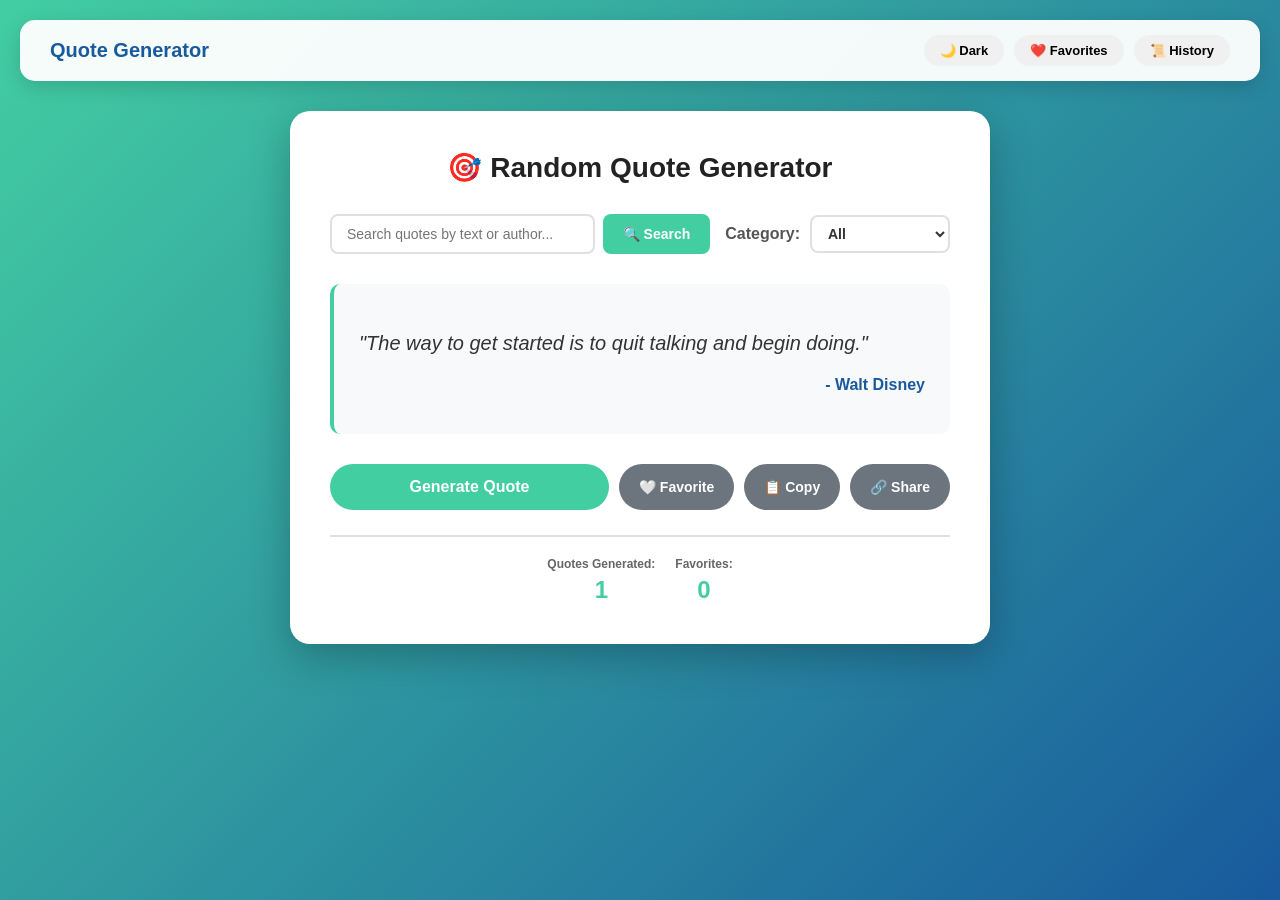
<file: index.html>
<!DOCTYPE html>
<html lang="en">
<head>
    <meta charset="UTF-8">
    <title>Random Quote Generator - Advanced</title>
    <meta name="viewport" content="width=device-width, initial-scale=1.0">
    <link rel="stylesheet" href="design.css">
    

</head>
<body>
    <!-- Navbar with controls -->
   <nav class="navbar">
    <div class="nav-left">
        <h2 class="nav-title"> Quote Generator</h2>
        
    </div>

    <div class="nav-controls">
        <button id="darkModeToggle" onclick="toggleDarkMode()" class="nav-btn nav-text">🌙 Dark</button>
        <button onclick="showFavorites()" class="nav-btn nav-text">❤️ Favorites</button>
        <button onclick="showHistory()" class="nav-btn nav-text">📜 History</button>
    </div>
</nav>


    <!-- Main quote container -->
    <div class="quote-container">
        <h1>🎯 Random Quote Generator</h1>

        <!-- Search and Filter Section -->
        <div class="advanced-controls">
            <div class="search-box">
                <input type="text" id="searchInput" placeholder="Search quotes by text or author...">
                <button onclick="searchQuotes()" class="btn-search">🔍 Search</button>
            </div>
            
            <div class="filter-box">
                <label for="categoryFilter">Category:</label>
                <select id="categoryFilter" onchange="filterByCategory(this.value)">
                    <option value="all">All Categories</option>
                </select>
            </div>
        </div>

        <!-- Quote Display -->
        <div class="quote-box">
            <p id="quoteText">Click the button to generate a quote</p>
            <p id="quoteAuthor"></p>
        </div>

        <div id="feedback" class="feedback"></div>

        <!-- Action Buttons -->
        <div class="button-group">
            <button onclick="showQuote()" class="btn-primary">Generate Quote</button>
            <button id="favoriteBtn" onclick="addToFavorite()" class="btn-secondary" title="Add to favorites">🤍 Favorite</button>
            <button onclick="copyQuote()" class="btn-secondary" title="Copy quote to clipboard">📋 Copy</button>
            <button onclick="shareQuote()" class="btn-secondary" title="Share quote">🔗 Share</button>
        </div>

        <!-- Statistics -->
        <div class="stats-box">
            <div class="stat-item">
                <span class="stat-label">Quotes Generated:</span>
                <span class="stat-value" id="statsCount">0</span>
            </div>
            <div class="stat-item">
                <span class="stat-label">Favorites:</span>
                <span class="stat-value" id="favoriteCount">0</span>
            </div>
        </div>
    </div>

    <!-- Favorites Modal -->
    <div id="favoritesModal" class="modal">
        <div class="modal-content">
            <div class="modal-header">
                <h2>❤️ Favorite Quotes</h2>
                <button onclick="closeFavoritesModal()" class="modal-close">&times;</button>
            </div>
            <div id="favoritesList" class="modal-body"></div>
        </div>
    </div>

    <!-- History Modal -->
    <div id="historyModal" class="modal">
        <div class="modal-content">
            <div class="modal-header">
                <h2>📜 Quote History</h2>
                <button onclick="closeHistoryModal()" class="modal-close">&times;</button>
            </div>
            <div id="historyList" class="modal-body"></div>
        </div>
    </div>

    <script src="quotes.js"></script>
</body>
</html>
</file>
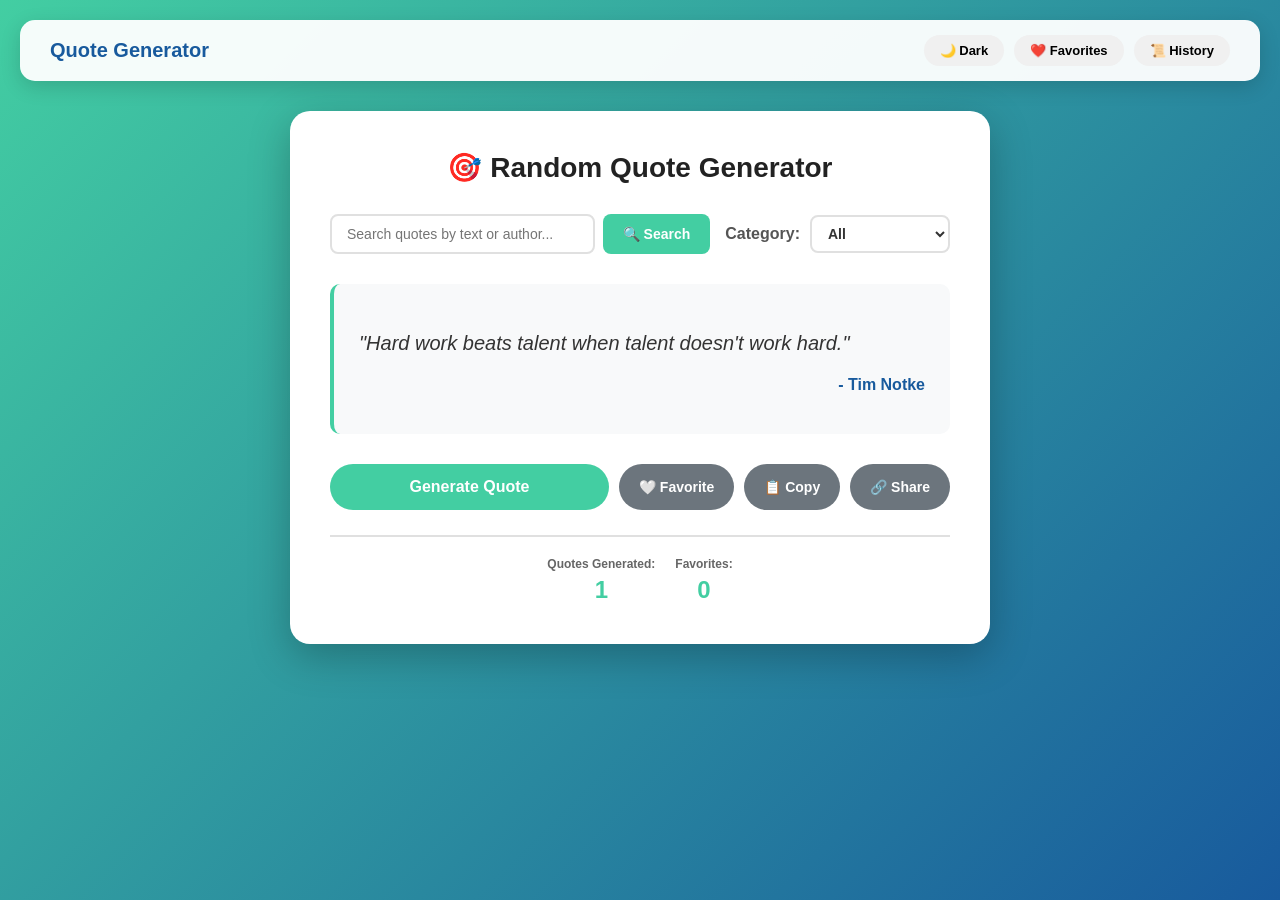
<file: home.html>
<!DOCTYPE html>
<html lang="en">
<head>
    <meta charset="UTF-8">
    <title>Random Quote Generator - Advanced</title>
    <meta name="viewport" content="width=device-width, initial-scale=1.0">
    <link rel="stylesheet" href="design.css">
    

</head>
<body>
    <!-- Navbar with controls -->
   <nav class="navbar">
    <div class="nav-left">
        <h2 class="nav-title"> Quote Generator</h2>
        
    </div>

    <div class="nav-controls">
        <button id="darkModeToggle" onclick="toggleDarkMode()" class="nav-btn nav-text">🌙 Dark</button>
        <button onclick="showFavorites()" class="nav-btn nav-text">❤️ Favorites</button>
        <button onclick="showHistory()" class="nav-btn nav-text">📜 History</button>
    </div>
</nav>


    <!-- Main quote container -->
    <div class="quote-container">
        <h1>🎯 Random Quote Generator</h1>

        <!-- Search and Filter Section -->
        <div class="advanced-controls">
            <div class="search-box">
                <input type="text" id="searchInput" placeholder="Search quotes by text or author...">
                <button onclick="searchQuotes()" class="btn-search">🔍 Search</button>
            </div>
            
            <div class="filter-box">
                <label for="categoryFilter">Category:</label>
                <select id="categoryFilter" onchange="filterByCategory(this.value)">
                    <option value="all">All Categories</option>
                </select>
            </div>
        </div>

        <!-- Quote Display -->
        <div class="quote-box">
            <p id="quoteText">Click the button to generate a quote</p>
            <p id="quoteAuthor"></p>
        </div>

        <div id="feedback" class="feedback"></div>

        <!-- Action Buttons -->
        <div class="button-group">
            <button onclick="showQuote()" class="btn-primary">Generate Quote</button>
            <button id="favoriteBtn" onclick="addToFavorite()" class="btn-secondary" title="Add to favorites">🤍 Favorite</button>
            <button onclick="copyQuote()" class="btn-secondary" title="Copy quote to clipboard">📋 Copy</button>
            <button onclick="shareQuote()" class="btn-secondary" title="Share quote">🔗 Share</button>
        </div>

        <!-- Statistics -->
        <div class="stats-box">
            <div class="stat-item">
                <span class="stat-label">Quotes Generated:</span>
                <span class="stat-value" id="statsCount">0</span>
            </div>
            <div class="stat-item">
                <span class="stat-label">Favorites:</span>
                <span class="stat-value" id="favoriteCount">0</span>
            </div>
        </div>
    </div>

    <!-- Favorites Modal -->
    <div id="favoritesModal" class="modal">
        <div class="modal-content">
            <div class="modal-header">
                <h2>❤️ Favorite Quotes</h2>
                <button onclick="closeFavoritesModal()" class="modal-close">&times;</button>
            </div>
            <div id="favoritesList" class="modal-body"></div>
        </div>
    </div>

    <!-- History Modal -->
    <div id="historyModal" class="modal">
        <div class="modal-content">
            <div class="modal-header">
                <h2>📜 Quote History</h2>
                <button onclick="closeHistoryModal()" class="modal-close">&times;</button>
            </div>
            <div id="historyList" class="modal-body"></div>
        </div>
    </div>

    <script src="quotes.js"></script>
</body>
</html>
</file>
<file: design.css>
* {
    margin: 0;
    padding: 0;
    box-sizing: border-box;
    font-family: 'Segoe UI', Tahoma, Geneva, Verdana, sans-serif;
}

body {
    background: linear-gradient(135deg, #43cea2, #185a9d);
    min-height: 100vh;
    padding: 20px;
    transition: background 0.3s ease;
}

body.dark-mode {
    background: linear-gradient(135deg, #1a1a1a, #2d3436);
}

/* Navbar Styles */
.navbar {
    display: flex;
    justify-content: space-between;
    align-items: center;
    background: rgba(255, 255, 255, 0.95);
    padding: 15px 30px;
    border-radius: 15px;
    margin-bottom: 30px;
    box-shadow: 0 6px 20px rgba(0, 0, 0, 0.15);
}

body.dark-mode .navbar {
    background: rgba(45, 52, 54, 0.95);
    color: #fff;
}

.nav-title {
    font-size: 20px;
    font-weight: bold;
    color: #185a9d;
}

body.dark-mode .nav-title {
    color: #43cea2;
}

.nav-controls {
    display: flex;
    gap: 10px;
}

.nav-btn {
    padding: 8px 16px;
    border: none;
    border-radius: 25px;
    background: #f0f0f0;
    cursor: pointer;
    font-size: 13px;
    transition: all 0.3s ease;
}

body.dark-mode .nav-btn {
    background: #404854;
    color: #fff;
}

.nav-btn:hover {
    background: #43cea2;
    color: white;
    transform: translateY(-2px);
}

/* Main Quote Container */
.quote-container {
    background: #ffffff;
    padding: 40px;
    max-width: 700px;
    margin: 0 auto;
    border-radius: 20px;
    box-shadow: 0 12px 40px rgba(0, 0, 0, 0.25);
}

body.dark-mode .quote-container {
    background: #2d3436;
    color: #fff;
}

.quote-container h1 {
    text-align: center;
    margin-bottom: 30px;
    color: #222;
    font-size: 28px;
}

body.dark-mode .quote-container h1 {
    color: #43cea2;
}

/* Advanced Controls */
.advanced-controls {
    margin-bottom: 25px;
    display: flex;
    gap: 15px;
    flex-wrap: wrap;
}

.search-box {
    flex: 1;
    min-width: 250px;
    display: flex;
    gap: 8px;
}

.search-box input {
    flex: 1;
    padding: 10px 15px;
    border: 2px solid #e0e0e0;
    border-radius: 8px;
    font-size: 14px;
    transition: border-color 0.3s ease;
}

body.dark-mode .search-box input {
    background: #404854;
    border-color: #556070;
    color: #fff;
}

.search-box input:focus {
    outline: none;
    border-color: #43cea2;
}

.btn-search {
    padding: 10px 20px;
    background: #43cea2;
    color: white;
    border: none;
    border-radius: 8px;
    cursor: pointer;
    font-weight: bold;
    transition: all 0.3s ease;
}

.btn-search:hover {
    background: #185a9d;
    transform: translateY(-2px);
}

.filter-box {
    display: flex;
    align-items: center;
    gap: 10px;
}

.filter-box label {
    font-weight: bold;
    color: #555;
}

body.dark-mode .filter-box label {
    color: #aaa;
}

.filter-box select {
    padding: 8px 12px;
    border: 2px solid #e0e0e0;
    border-radius: 8px;
    background: white;
    cursor: pointer;
    font-size: 14px;
}

body.dark-mode .filter-box select {
    background: #404854;
    border-color: #556070;
    color: #fff;
}

/* Quote Box */
.quote-box {
    min-height: 150px;
    display: flex;
    flex-direction: column;
    justify-content: center;
    margin: 30px 0;
    padding: 25px;
    background: #f8f9fa;
    border-left: 4px solid #43cea2;
    border-radius: 10px;
}

body.dark-mode .quote-box {
    background: #404854;
    border-left-color: #43cea2;
}

#quoteText {
    font-size: 20px;
    font-weight: 500;
    margin-bottom: 15px;
    color: #333;
    opacity: 1;
    transition: opacity 0.3s ease;
    line-height: 1.8;
    font-style: italic;
}

body.dark-mode #quoteText {
    color: #e0e0e0;
}

#quoteAuthor {
    font-size: 16px;
    font-weight: bold;
    color: #185a9d;
    opacity: 1;
    transition: opacity 0.3s ease;
    text-align: right;
}

body.dark-mode #quoteAuthor {
    color: #43cea2;
}

/* Button Group */
.button-group {
    display: flex;
    gap: 10px;
    justify-content: center;
    flex-wrap: wrap;
    margin: 25px 0;
}

button {
    padding: 12px 20px;
    font-size: 14px;
    border: none;
    border-radius: 25px;
    color: white;
    cursor: pointer;
    transition: all 0.3s ease;
    font-weight: 600;
}

.btn-primary {
    background: #43cea2;
    padding: 14px 32px;
    font-size: 16px;
    flex: 1;
    min-width: 150px;
}

.btn-primary:hover {
    background: #185a9d;
    transform: translateY(-3px);
    box-shadow: 0 8px 25px rgba(24, 90, 157, 0.4);
}

.btn-secondary {
    background: #6c757d;
    flex: 0 1 auto;
}

.btn-secondary:hover {
    background: #5a6268;
    transform: translateY(-2px);
    box-shadow: 0 6px 20px rgba(0, 0, 0, 0.2);
}

button:active {
    transform: translateY(0);
}

/* Feedback Message */
.feedback {
    display: none;
    margin: 15px 0;
    padding: 12px 15px;
    background: #d4edda;
    color: #155724;
    border-radius: 8px;
    text-align: center;
    font-size: 14px;
    animation: slideIn 0.3s ease;
    border-left: 4px solid #28a745;
}

body.dark-mode .feedback {
    background: #1e4620;
    color: #8ae8a0;
}

@keyframes slideIn {
    from {
        opacity: 0;
        transform: translateY(-10px);
    }
    to {
        opacity: 1;
        transform: translateY(0);
    }
}

/* Statistics Box */
.stats-box {
    display: flex;
    gap: 20px;
    justify-content: center;
    margin-top: 25px;
    padding-top: 20px;
    border-top: 2px solid #e0e0e0;
}

body.dark-mode .stats-box {
    border-top-color: #556070;
}

.stat-item {
    text-align: center;
}

.stat-label {
    display: block;
    font-size: 12px;
    color: #666;
    margin-bottom: 5px;
    font-weight: bold;
}

body.dark-mode .stat-label {
    color: #aaa;
}

.stat-value {
    display: block;
    font-size: 24px;
    color: #43cea2;
    font-weight: bold;
}

/* Modal Styles */
.modal {
    display: none;
    position: fixed;
    top: 0;
    left: 0;
    width: 100%;
    height: 100%;
    background: rgba(0, 0, 0, 0.6);
    z-index: 1000;
    animation: fadeIn 0.3s ease;
}

@keyframes fadeIn {
    from { opacity: 0; }
    to { opacity: 1; }
}

.modal-content {
    background: white;
    border-radius: 15px;
    max-width: 600px;
    max-height: 80vh;
    margin: 50px auto;
    overflow-y: auto;
    box-shadow: 0 15px 50px rgba(0, 0, 0, 0.3);
}

body.dark-mode .modal-content {
    background: #2d3436;
}

.modal-header {
    display: flex;
    justify-content: space-between;
    align-items: center;
    padding: 20px 25px;
    border-bottom: 2px solid #e0e0e0;
}

body.dark-mode .modal-header {
    border-bottom-color: #556070;
}

.modal-header h2 {
    color: #222;
    margin: 0;
}

body.dark-mode .modal-header h2 {
    color: #43cea2;
}

.modal-close {
    background: none;
    border: none;
    font-size: 28px;
    color: #999;
    cursor: pointer;
    padding: 0;
    min-width: auto;
}

.modal-close:hover {
    color: #333;
}

body.dark-mode .modal-close:hover {
    color: #43cea2;
}

.modal-body {
    padding: 20px 25px;
}

.favorite-item,
.history-item {
    padding: 15px;
    margin-bottom: 12px;
    background: #f8f9fa;
    border-radius: 10px;
    border-left: 3px solid #43cea2;
}

body.dark-mode .favorite-item,
body.dark-mode .history-item {
    background: #404854;
}

.favorite-item p,
.history-item p {
    margin: 8px 0;
    color: #333;
    line-height: 1.6;
}

body.dark-mode .favorite-item p,
body.dark-mode .history-item p {
    color: #e0e0e0;
}

.remove-btn {
    background: #ff6b6b;
    padding: 6px 12px;
    font-size: 12px;
    margin-top: 10px;
}

.remove-btn:hover {
    background: #ff5252;
}

/* Responsive Design */
@media (max-width: 768px) {
    .navbar {
        flex-direction: column;
        gap: 15px;
        padding: 15px 20px;
    }
    
    .quote-container {
        padding: 25px 20px;
    }
    
    .advanced-controls {
        flex-direction: column;
    }
    
    .search-box {
        flex-direction: column;
    }
    
    .filter-box {
        width: 100%;
    }
    
    .button-group {
        flex-direction: column;
    }
    
    .btn-primary {
        width: 100%;
    }
    
    .btn-secondary {
        width: 100%;
    }
    
    .stats-box {
        flex-direction: column;
        gap: 15px;
    }
    
    #quoteText {
        font-size: 18px;
    }
    
    #quoteAuthor {
        font-size: 14px;
    }
}
/* =========================
   NEW UI FIXES (ADDED)
========================= */

/* Navbar button text black (light mode) */
.nav-btn,
.nav-text {
    color: #000;
}

/* Navbar button text white (dark mode) */
body.dark-mode .nav-btn,
body.dark-mode .nav-text {
    color: #fff;
}

/* Category select base style */
.filter-box select {
    color: #333;
    font-weight: 600;
}

/* Selected option color change */
.filter-box select option:checked {
    background: #43cea2;
    color: #fff;
}

/* Overlay / glow effect on select */
.filter-box select:focus {
    outline: none;
    border-color: #43cea2;
    box-shadow: 0 0 0 3px rgba(67, 206, 162, 0.4);
}

/* Dark mode selected option */
body.dark-mode .filter-box select option:checked {
    background: #185a9d;
    color: #fff;
}

/* Favorite button animation */
#favoriteBtn {
    transition: all 0.3s ease;
}

#favoriteBtn:active {
    transform: scale(0.96);
}

/* Mobile size changes */
@media (max-width: 768px) {

    /* Remove button bigger */
    .remove-btn {
        padding: 10px 18px;
        font-size: 14px;
        border-radius: 20px;
        width: 100%;
        font-weight: bold;
    }
}
/* Navbar logo styles */
.nav-left {
    display: flex;
    align-items: center;
    gap: 10px;
}

.nav-logo {
    width: 40px;
    height: 40px;
    object-fit: contain;
    border-radius: 8px;
}

/* Mobile logo resize */
@media (max-width: 768px) {
    .nav-logo {
        width: 32px;
        height: 32px;
    }
}
.nav-logo {
    width: 40px;
    height: 40px;
    object-fit: contain;
    display: block;
}
.nav-left {
    display: flex;
    align-items: center;
    gap: 10px;
}

.nav-logo {
    width: 45px;
    height: 45px;
    object-fit: contain;
    display: block;
}
</file>
